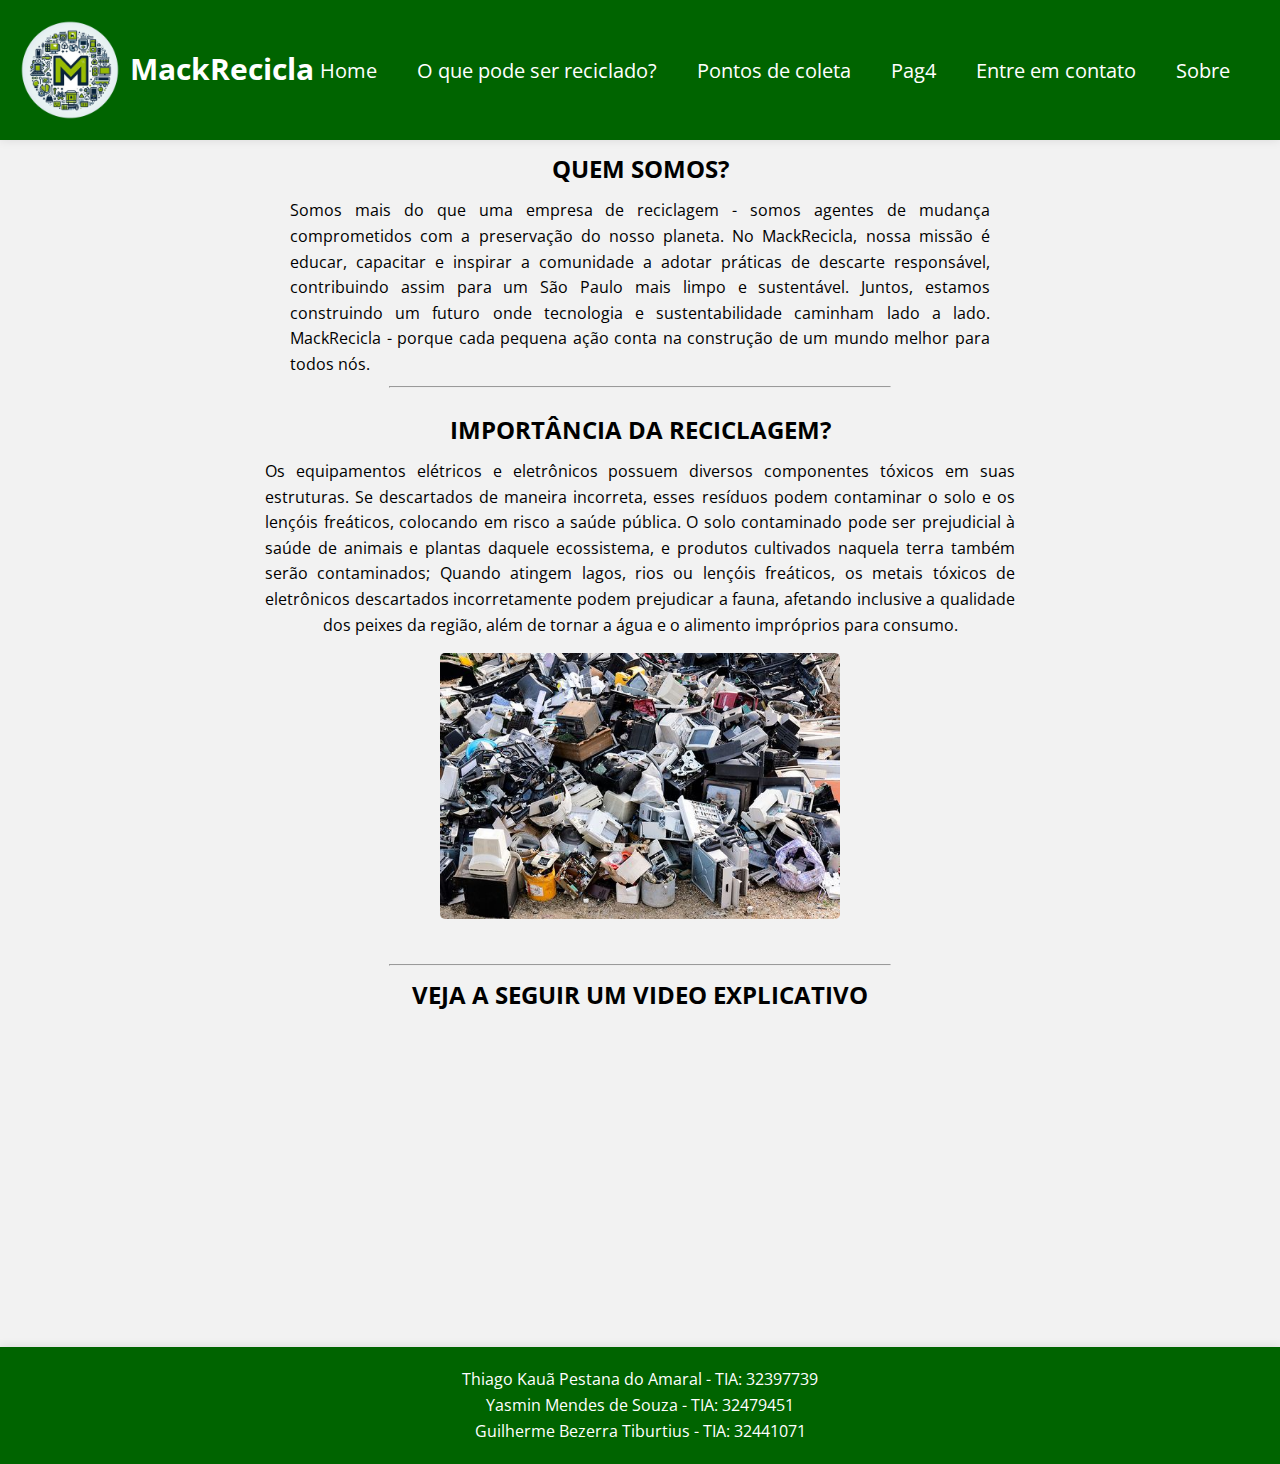
<file: Projeto Finalizado Web/index.html>
<!DOCTYPE html>
<html>
  <head>
    <meta name="viewport" content="width=device-width, initial-scale=1.0" />
    <meta charset="UTF-8" />
    <title>MackRecicla - Home</title>
    <link rel="stylesheet" href="style.css" type="text/css" />
    <link rel="stylesheet" href="menu.css" type="text/css" />
    <link href="https://fonts.googleapis.com/css?family=Open Sans" rel="stylesheet"/>
    <meta name="Thiago Kauã Pestana">
    <meta name="Yasmin Mendes de Souza">
    <meta name="Guilherme Bezerra"> 
  </head>

  <body>

    <header>
      <div class="icon">
        <img src="iconprojeto.png">
        <h2 id="titulomackrecicla">MackRecicla</h2>
      </div>
      <div class="menu">
        <ul>
          <li><a href="index.html">Home</a></li>
          <li><a href="materiais.html">O que pode ser reciclado?</a></li>
          <li><a href="coletas.html">Pontos de coleta</a></li>
          <li><a href="#">Pag4</a></li>
          <li><a href="formulario.html">Entre em contato</a></li>
          <li><a href="sobre.html">Sobre</a></li>
        </ul>
      </div>
    </header>

    <div class="quemsomos">

        <h2 id="titulo_quemsomos">QUEM SOMOS?</h2>
          <p>
            Somos mais do que uma empresa de reciclagem - somos agentes de mudança
            comprometidos com a preservação do nosso planeta. No MackRecicla,
            nossa missão é educar, capacitar e inspirar a comunidade a adotar
            práticas de descarte responsável, contribuindo assim para um São Paulo
            mais limpo e sustentável. Juntos, estamos construindo um futuro onde
            tecnologia e sustentabilidade caminham lado a lado. MackRecicla -
            porque cada pequena ação conta na construção de um mundo melhor para
            todos nós.
          </p>
          <hr>
    </div>
  
      <div id="sessaofoto">
        
        <div id="sessaofoto_texto">
          
          <h2>IMPORTÂNCIA DA RECICLAGEM?</h2>
          <p>
            Os equipamentos elétricos e eletrônicos possuem diversos componentes tóxicos em suas estruturas. Se descartados de maneira incorreta, esses resíduos            podem              contaminar o solo e os lençóis freáticos, colocando em risco a saúde pública.
            O solo contaminado pode ser prejudicial à saúde de animais e plantas daquele ecossistema, e produtos cultivados naquela terra também serão  contaminados;
            Quando atingem lagos, rios ou lençóis freáticos, os metais tóxicos de eletrônicos descartados incorretamente podem prejudicar a fauna, afetando inclusive a qualidade              dos peixes da região, além de tornar a água e o alimento impróprios para consumo.
          </p>
          
          <img src="lixohome.jpg" alt="Imagem de lixo eletronico"/>
        </div>

      </div>

    <hr>

    <div id="video">
      <h2>VEJA A SEGUIR UM VIDEO EXPLICATIVO</h2>
      <iframe src="https://www.youtube.com/embed/52pfRQawboA?rel=0" frameborder="0" allowfullscreen></iframe>
    </div>
      
      <footer>
        <p>Thiago Kauã Pestana do Amaral - TIA: 32397739</p>
        <p>Yasmin Mendes de Souza - TIA: 32479451</p>
        <p>Guilherme Bezerra Tiburtius - TIA: 32441071</p>
      </footer>
    </div>
  </body>
</html>
</file>
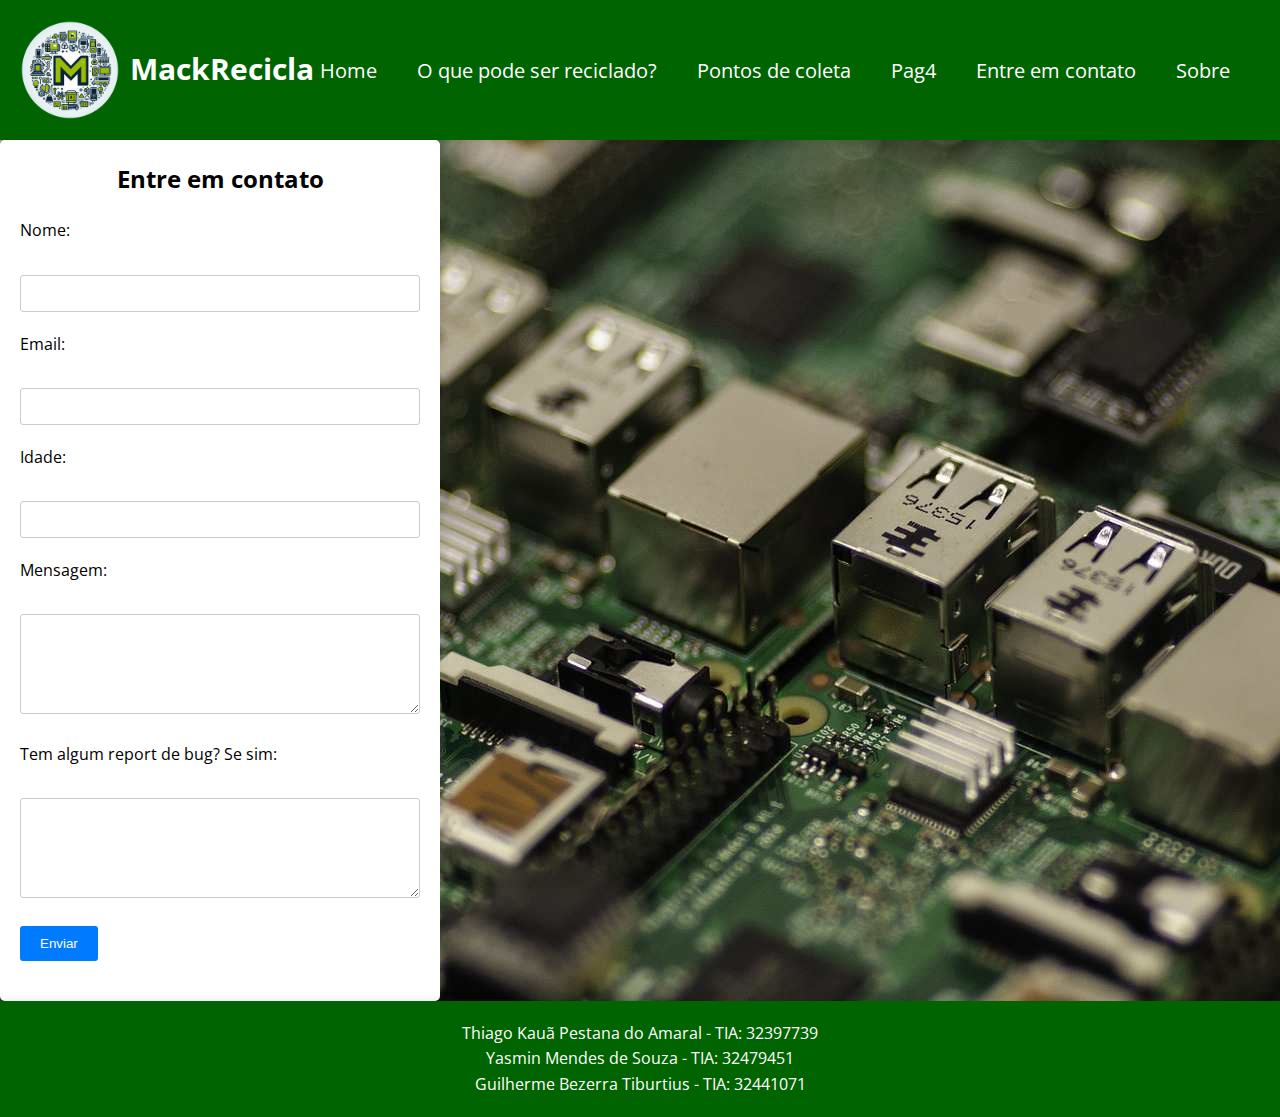
<file: Projeto Finalizado Web/formulario.html>
<!doctype html>
<html>
  <head>
    <meta name="viewport" content="width=device-width, initial-scale=1.0" />
    <meta charset="UTF-8" />
    <title>MackRecicla - Entre em contato</title>
    <link rel="stylesheet" href="style.css" type="text/css" />
    <link rel="stylesheet" href="menu.css" type="text/css" />
    <link rel="stylesheet" href="formulariostyle.css" type="text/css">
    <link href="https://fonts.googleapis.com/css?family=Open Sans" rel="stylesheet"/>
  </head>

  <body>
    <header>
      <div class="icon">
        <img src="iconprojeto.png">
        <h2 id="titulomackrecicla">MackRecicla</h2>
      </div>
      <div class="menu">
        <ul>
          <li><a href="index.html">Home</a></li>
          <li><a href="materiais.html">O que pode ser reciclado?</a></li>
          <li><a href="coletas.html">Pontos de coleta</a></li>
          <li><a href="#">Pag4</a></li>
          <li><a href="formulario.html">Entre em contato</a></li>
          <li><a href="sobre.html">Sobre</a></li>
        </ul>
      </div>
    </header>

    <div class="formulario-container">
      <h2>Entre em contato</h2>
      <form>
        <div class="formulario-gp">
          <label for="nome">Nome:</label><br>
          <input type="text" id="nome" name="nome" required>
        </div>

        <div class="formulario-gp">
          <label for="email">Email:</label><br>
          <input type="email" id="email" name="email" required>
        </div>

        <div class="formulario-gp">
          <label for="idade">Idade:</label><br>
          <input type="text" id="idade" name="idade">
        </div>

        <div class="formulario-gp">
          <label for="msg">Mensagem:</label><br>       
           <textarea id="mensagem" name="msg"></textarea>
        </div>

        <div class="formulario-gp">
          <label for="report">Tem algum report de bug? Se sim:</label><br>
          <textarea id="reportar" name="report"></textarea>
        </div>

        <div class="formulario-gp">
          <input type="submit" value="Enviar"><br>
      </div>
      </form>
      
    </div>

    <footer>
      <p>Thiago Kauã Pestana do Amaral - TIA: 32397739</p>
      <p>Yasmin Mendes de Souza - TIA: 32479451</p>
      <p>Guilherme Bezerra Tiburtius - TIA: 32441071</p>
    </footer>

  </body>
</html>
</file>
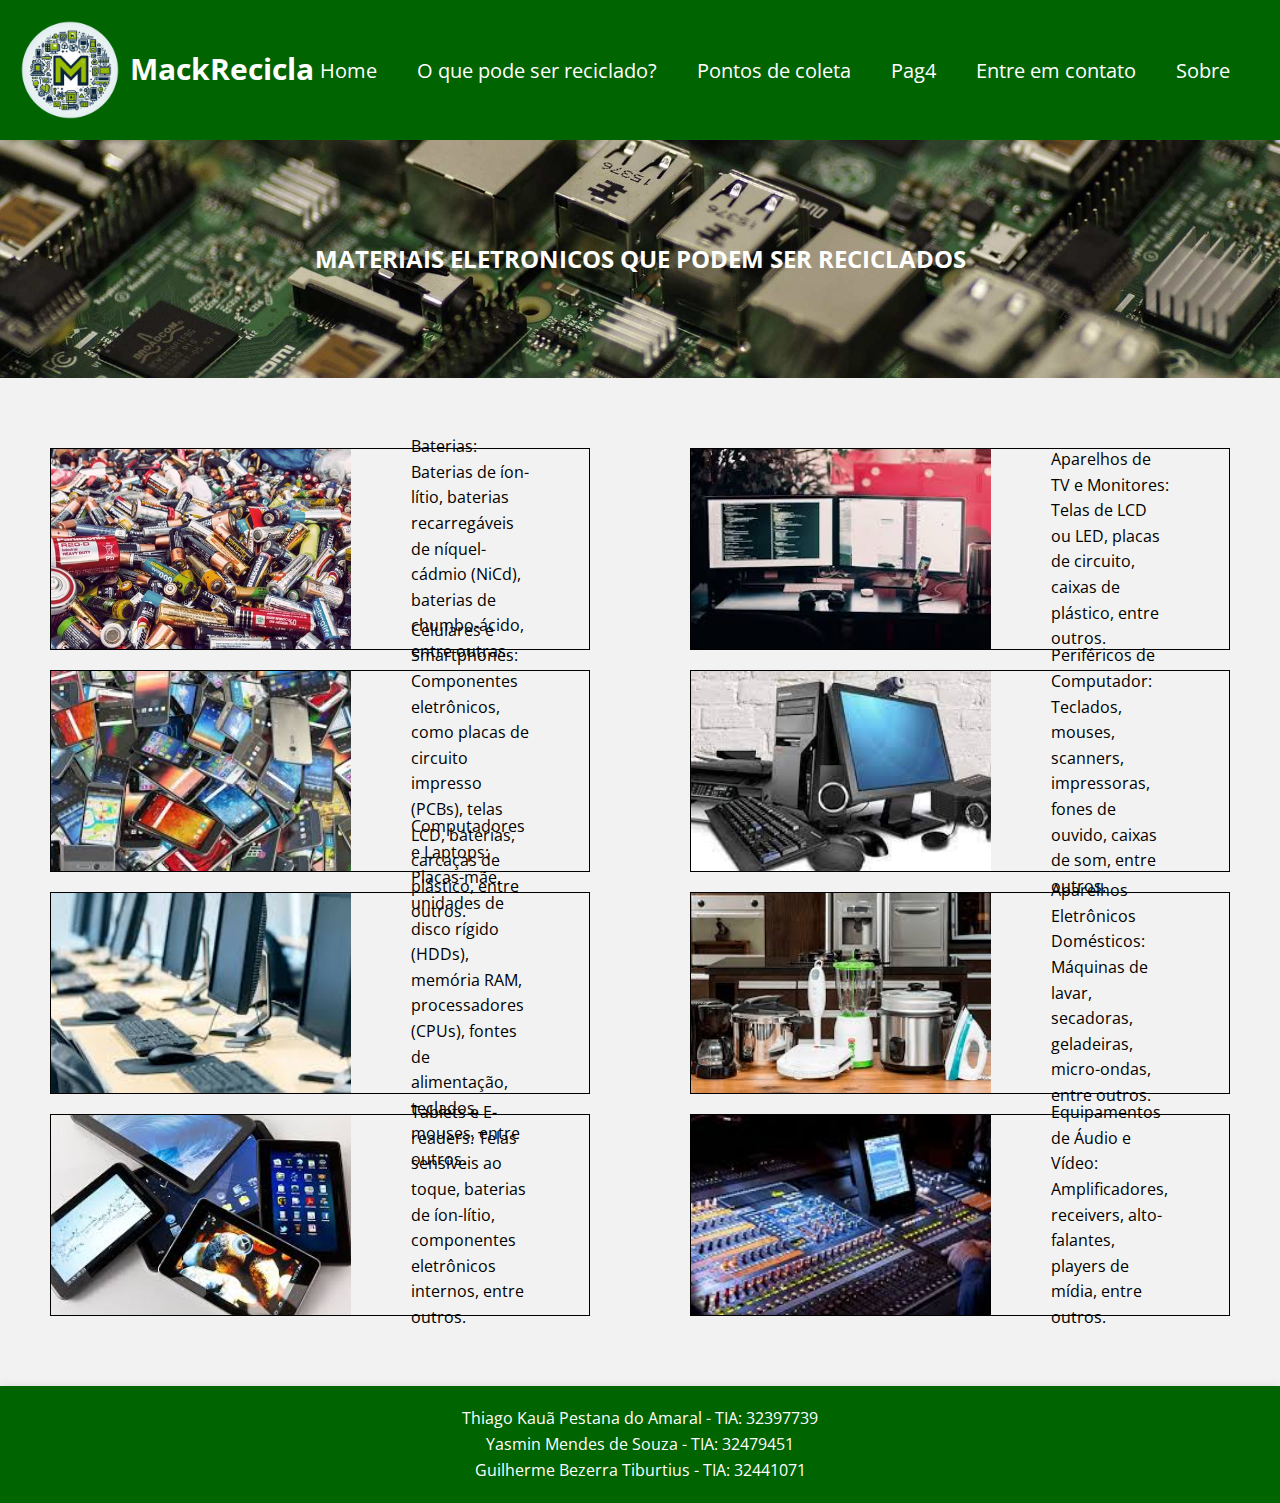
<file: Projeto Finalizado Web/materiais.html>
<!doctype html>
<html>
  <head>
    <meta name="viewport" content="width=device-width, initial-scale=1.0" />
    <meta charset="UTF-8" />
    <title>MackRecicla - Materias</title>
    <link rel="stylesheet" href="style.css" type="text/css" />
    <link rel="stylesheet" href="menu.css" type="text/css" />
    <link rel="stylesheet" href="materiastyle.css" type="text/css" />
    <link href="https://fonts.googleapis.com/css?family=Open Sans" rel="stylesheet"/>
  </head>

  <body>
    <header>
      <div class="icon">
        <img src="iconprojeto.png">
        <h2 id="titulomackrecicla">MackRecicla</h2>
      </div>
      <div class="menu">
        <ul>
          <li><a href="index.html">Home</a></li>
          <li><a href="materiais.html">O que pode ser reciclado?</a></li>
          <li><a href="coletas.html">Pontos de coleta</a></li>
          <li><a href="#">Pag4</a></li>
          <li><a href="formulario.html">Entre em contato</a></li>
          <li><a href="sobre.html">Sobre</a></li>
        </ul>
      </div>
    </header>

    <h2 id="titulo_materias">MATERIAIS ELETRONICOS QUE PODEM SER RECICLADOS</h2>
    <div class="conteudossassssssss">
      <div id="Materias eletronicos que podem ser reciclados"> 

        <div class="container">
          <div class="row">
            <div class="square">
              <img src="baterias.jpg" alt="Baterias">
              <p>Baterias: Baterias de íon-lítio, baterias recarregáveis de níquel-cádmio (NiCd), baterias de chumbo-ácido, entre outras.</p>
            </div>

            <div class="square">
              <img src="smartphone.jpg" alt="Smartphone">
              <p>Celulares e Smartphones: Componentes eletrônicos, como placas de circuito impresso (PCBs), telas LCD, baterias, carcaças de plástico, entre outros.</p>
            </div>

            <div class="square">
              <img src="computadores.jpg" alt="Computadores">
              <p>Computadores e Laptops: Placas-mãe, unidades de disco rígido (HDDs), memória RAM, processadores (CPUs), fontes de alimentação, teclados, mouses, entre outros.</p>
            </div>

            <div class="square">
              <img src="tablets.jpg" alt="Tablets">
              <p>Tablets e E-readers: Telas sensíveis ao toque, baterias de íon-lítio, componentes eletrônicos internos, entre outros.</p>
            </div>
          </div>
          <div class="row">
            <div class="square">
              <img src="monitores.jpg" alt="Monitores">
              <p>Aparelhos de TV e Monitores: Telas de LCD ou LED, placas de circuito, caixas de plástico, entre outros.</p>
            </div>

            <div class="square">
              <img src="perifericos.jpg" alt="Periféricos">
              <p>Periféricos de Computador: Teclados, mouses, scanners, impressoras, fones de ouvido, caixas de som, entre outros.</p>
            </div>

            <div class="square">
              <img src="aparelhosdomesticos.jpg" alt="Aparelhos Domésticos">
              <p>Aparelhos Eletrônicos Domésticos: Máquinas de lavar, secadoras, geladeiras, micro-ondas, entre outros.</p>
            </div>

            <div class="square">
              <img src="equipamentos.jpg" alt="Equipamentos">
              <p>Equipamentos de Áudio e Vídeo: Amplificadores, receivers, alto-falantes, players de mídia, entre outros.</p>
            </div>
          </div>
        </div>
        
        
        <section id="texto_Materias eletronicos que podem ser reciclados">
        </section>
      </div>
  

    <footer>
      <p>Thiago Kauã Pestana do Amaral - TIA: 32397739</p>
      <p>Yasmin Mendes de Souza - TIA: 32479451</p>
      <p>Guilherme Bezerra Tiburtius - TIA: 32441071</p>
    </footer>
  </body>
</html>
</file>
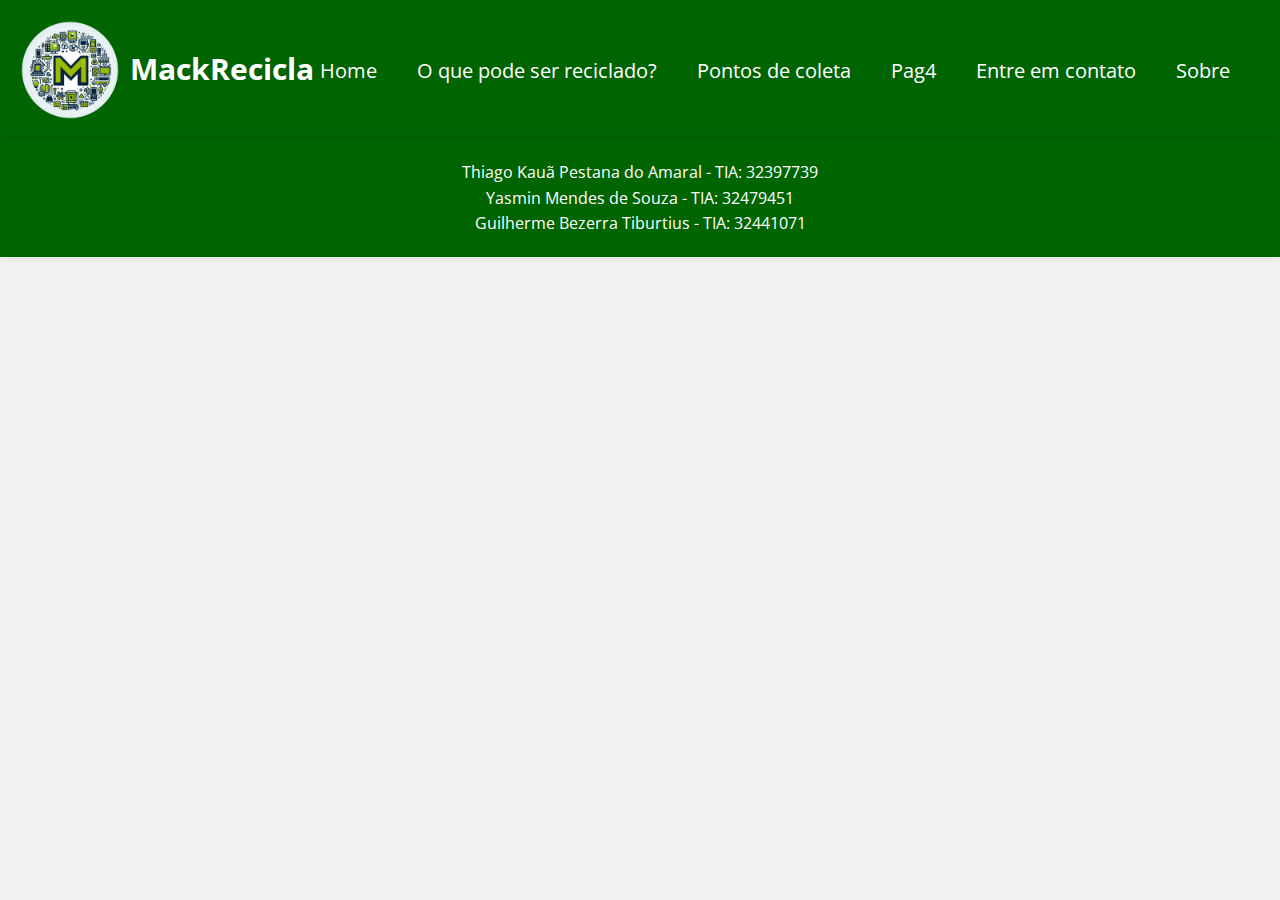
<file: Projeto Finalizado Web/sobre.html>
<!doctype html>
<html>
  <head>
    <meta name="viewport" content="width=device-width, initial-scale=1.0" />
    <meta charset="UTF-8" />
    <title>MackRecicla - Sobre</title>
    <link rel="stylesheet" href="style.css" type="text/css" />
    <link rel="stylesheet" href="menu.css" type="text/css" />
    <link href="https://fonts.googleapis.com/css?family=Open Sans" rel="stylesheet"/>
  </head>

  <body>
    <header>
      <div class="icon">
        <img src="iconprojeto.png">
        <h2 id="titulomackrecicla">MackRecicla</h2>
      </div>
      <div class="menu">
        <ul>
          <li><a href="index.html">Home</a></li>
          <li><a href="materiais.html">O que pode ser reciclado?</a></li>
          <li><a href="coletas.html">Pontos de coleta</a></li>
          <li><a href="#">Pag4</a></li>
          <li><a href="formulario.html">Entre em contato</a></li>
          <li><a href="sobre.html">Sobre</a></li>
        </ul>
      </div>
    </header>



    <footer>
      <p>Thiago Kauã Pestana do Amaral - TIA: 32397739</p>
      <p>Yasmin Mendes de Souza - TIA: 32479451</p>
      <p>Guilherme Bezerra Tiburtius - TIA: 32441071</p>
    </footer>
  </body>
</html>
</file>
<file: Projeto Finalizado Web/style.css>
html,
body,
h1,
h2,
h3,
p,
ul,
ol,
li,
img {
  margin: 0;
  padding: 0;
  border: 0;
}

body {
  font-family: Open Sans;
  line-height: 1.6;
  background-color: #f2f2f2;
  color: black;
}

header {
  background-color: #006400;
  color: #fff;
  padding: 20px;
  box-shadow: 0px 0px 10px rgba(0, 0, 0, 0.1);

}

footer {
  background-color: #006400;
  color: #fff;
  padding: 20px;
  text-align: center;
  box-shadow: 0px 0px 10px rgba(0, 0, 0, 0.1);
}

hr {
  width: 500px;
}

#video{
  text-align: center;
}

#video h2{
  text-align: center;
  margin-bottom: 10px;
  margin-top: 10px;
}

#video iframe {
  width: 560px;
  height: 315px;
  
}

.container {
  display: flex;
}

.icon{
  display: flex;
  width: 120px;
  height: 100px;
  object-fit: cover;
}


.icon img {
  max-width: 300px;
  flex: 1;
  position: relative;
  bottom: 0px;
  margin-right: 10px;
}

.icon h2 {
  text-align: left;
  flex: 1;
  position: relative;
  bottom: -25px;
  font-size: 30px;
}


.conteudo_coleta{
  width: 900px;
  margin: auto;
  text-align: center;
}

.conteudo_coleta ul {
  width: 100%;
  margin-top: 150px;
}

.conteudo_coleta li {
  width: 100%;
  display: flex;
  flex-direction: column;
  align-items: flex-start;
  margin-top: -100px;
  list-style-type: none;
}

.conteudo_coleta li:nth-child(even) {
  align-items: flex-end;
}

.conteudo_coleta, h3{
  margin-bottom: 10px;
  border-bottom: 1px black solid ;
  margin-top: 10px;
}

.conteudo_coleta iframe{
  width: 400px;
  height: 350px;
  margin-top: 10px;
  border: 0;
}

.quemsomos{
  width: 700px;
  margin: auto;
  text-align: justify;
}

.quemsomos h2{
  text-align: center;
  margin-bottom: 10px;
  margin-top: 10px;
}

#sessaofoto{
  display: flex;
  flex-direction: row;
}

#sessaofoto_texto{
  text-align: center;
  margin: auto;
  width: 750px;
  margin-top: 15px;
  margin-bottom: 15px;
}

#sessaofoto img{
  margin-top: 15px;
  margin-bottom: 15px;
  width: 400px;
  height: fit-content;
  object-fit: cover;
  border-radius: 5px;
  top: 20px;
}

#sessaofoto_texto h2{
  text-align: center;
  margin-bottom: 10px;
}

#sessaofoto_texto p{
  text-align: justify;
  text-align-last: center;
}
</file>
<file: Projeto Finalizado Web/menu.css>
.menu {
  color: #fff;
  position: absolute;
  top: 45px;
  right: 30px;
  border-bottom: 1px;
}

.menu ul {
  list-style: none;
  padding: 0;
  margin: 0;
  display: flex;
  
  
}

.menu li {
  padding: 10px 20px;
}

.menu li:last-child {
  border-right: none;
}

.menu a {
  color: #fff;
  text-decoration: none;
  font-size: 20px;
}

.content {
  padding: 20px;
}
</file>
<file: Projeto Finalizado Web/formulariostyle.css>
.formulario-container {
    background-color: #fff;
    padding: 20px;
    border-radius: 5px;
    box-shadow: 0px 0px 10px rgba(0, 0, 0, 0.1);
    width: 400px;
}

.formulario-container h2 {
    margin-bottom: 20px;
    text-align: center;
}

.formulario-gp {
    margin-bottom: 20px;
}

.formulario-gp label {
    display: block;
    margin-bottom: 5px;
}

.formulario-gp input[type="text"], 
.formulario-gp input[type="email"],
.formulario-gp textarea {
    width: 100%;
    padding: 10px;
    border: 1px solid #ccc;
    border-radius: 3px;
    box-sizing: border-box;
}

.formulario-gp textarea {
    height: 100px;
}

.formulario-gp input[type="submit"] {
    background-color: #007bff;
    color: #fff;
    border: none;
    padding: 10px 20px;
    border-radius: 3px;
    cursor: pointer;
    transition: background-color 0.3s;
}

.formulario-gp input[type="submit"]:hover {
    background-color: #0056b3;
}

body{
    background-image: url('capamateriais.jpg');
    object-fit: cover;
}
</file>
<file: Projeto Finalizado Web/materiastyle.css>
.titulo_Materias {
  text-align: center;
}

.container {
  display: flex;
}

.row {
  flex: 1;
  padding: 50px;
}

.square {
  display: flex;
  align-items: center;
  height: 200px;
  margin: 20px 0;
  border: 1px solid black;
}

.square img {
  width: 300px;
  height: 200px;
  object-fit: cover;
}

.square p {
  margin-left: 60px;
  margin-right: 60px;
}

.rool, h2{
  text-align: center;
}

footer p {
  text-align: center;
}

#titulo_materias{
  background-image: url('capamateriais.jpg');
  background-size: cover;
  background-position: center;
  padding: 100px 0;
  color: white;
}
</file>
